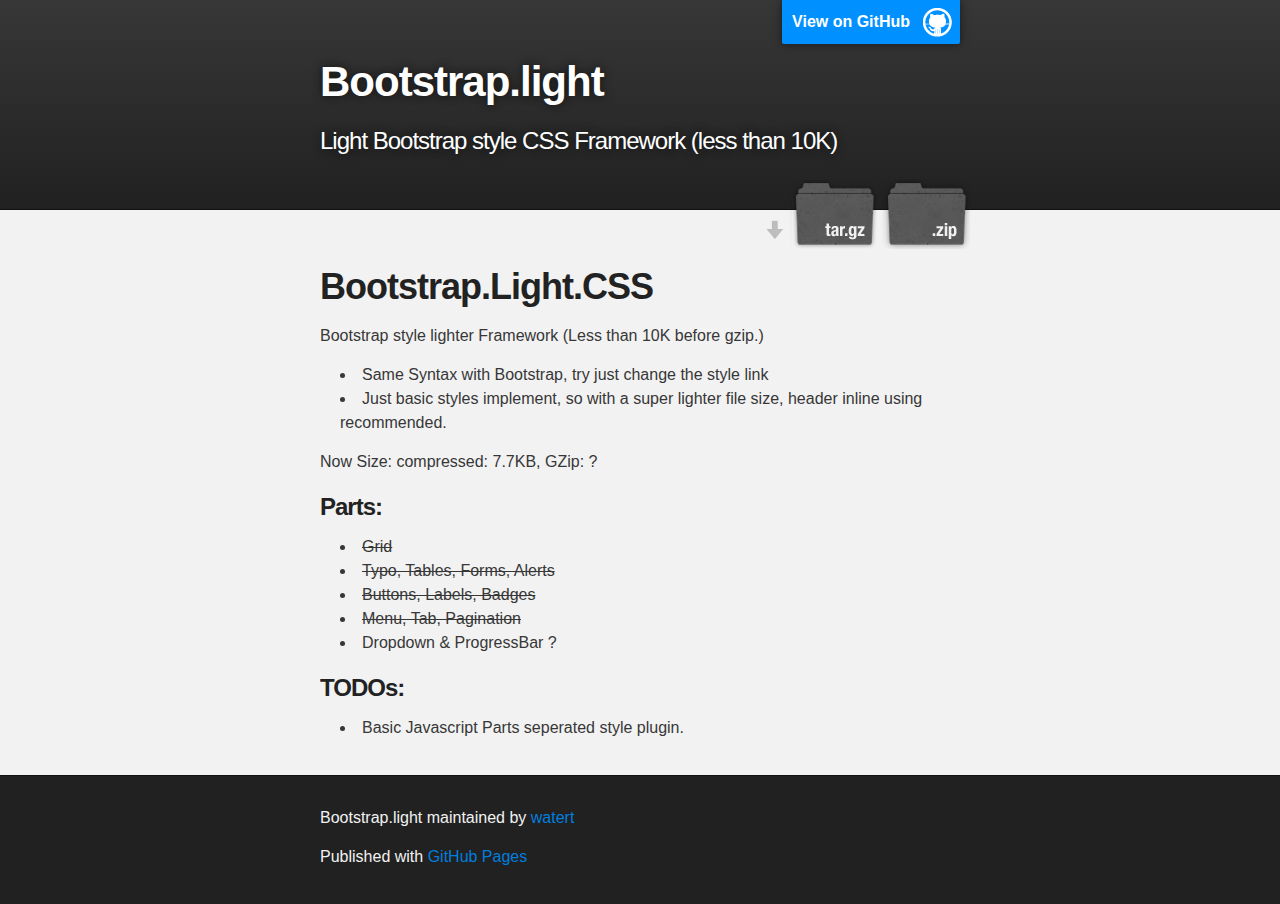
<file: index.html>
<!DOCTYPE html>
<html>

  <head>
    <meta charset='utf-8' />
    <meta http-equiv="X-UA-Compatible" content="chrome=1" />
    <meta name="description" content="Bootstrap.light : Light Bootstrap style CSS Framework (less than 10K)" />

    <link rel="stylesheet" type="text/css" media="screen" href="stylesheets/stylesheet.css">

    <title>Bootstrap.light</title>
  </head>

  <body>

    <!-- HEADER -->
    <div id="header_wrap" class="outer">
        <header class="inner">
          <a id="forkme_banner" href="https://github.com/watert/bootstrap.light">View on GitHub</a>

          <h1 id="project_title">Bootstrap.light</h1>
          <h2 id="project_tagline">Light Bootstrap style CSS Framework (less than 10K)</h2>

            <section id="downloads">
              <a class="zip_download_link" href="https://github.com/watert/bootstrap.light/zipball/master">Download this project as a .zip file</a>
              <a class="tar_download_link" href="https://github.com/watert/bootstrap.light/tarball/master">Download this project as a tar.gz file</a>
            </section>
        </header>
    </div>

    <!-- MAIN CONTENT -->
    <div id="main_content_wrap" class="outer">
      <section id="main_content" class="inner">
        <h1>
<a name="bootstraplightcss" class="anchor" href="#bootstraplightcss"><span class="octicon octicon-link"></span></a>Bootstrap.Light.CSS</h1>

<p>Bootstrap style lighter Framework (Less than 10K before gzip.)</p>

<ul>
<li>Same Syntax with Bootstrap, try just change the style link</li>
<li>Just basic styles implement, so with a super lighter file size, header inline using recommended.</li>
</ul><p>Now Size: compressed: 7.7KB, GZip: ?</p>

<h3>
<a name="parts" class="anchor" href="#parts"><span class="octicon octicon-link"></span></a>Parts:</h3>

<ul>
<li><del>Grid</del></li>
<li><del>Typo, Tables, Forms, Alerts</del></li>
<li><del>Buttons, Labels, Badges</del></li>
<li><del>Menu, Tab, Pagination</del></li>
<li>Dropdown &amp; ProgressBar ?</li>
</ul><h3>
<a name="todos" class="anchor" href="#todos"><span class="octicon octicon-link"></span></a>TODOs:</h3>

<ul>
<li>Basic Javascript Parts seperated style plugin.</li>
</ul>
      </section>
    </div>

    <!-- FOOTER  -->
    <div id="footer_wrap" class="outer">
      <footer class="inner">
        <p class="copyright">Bootstrap.light maintained by <a href="https://github.com/watert">watert</a></p>
        <p>Published with <a href="http://pages.github.com">GitHub Pages</a></p>
      </footer>
    </div>

    

  </body>
</html>
</file>
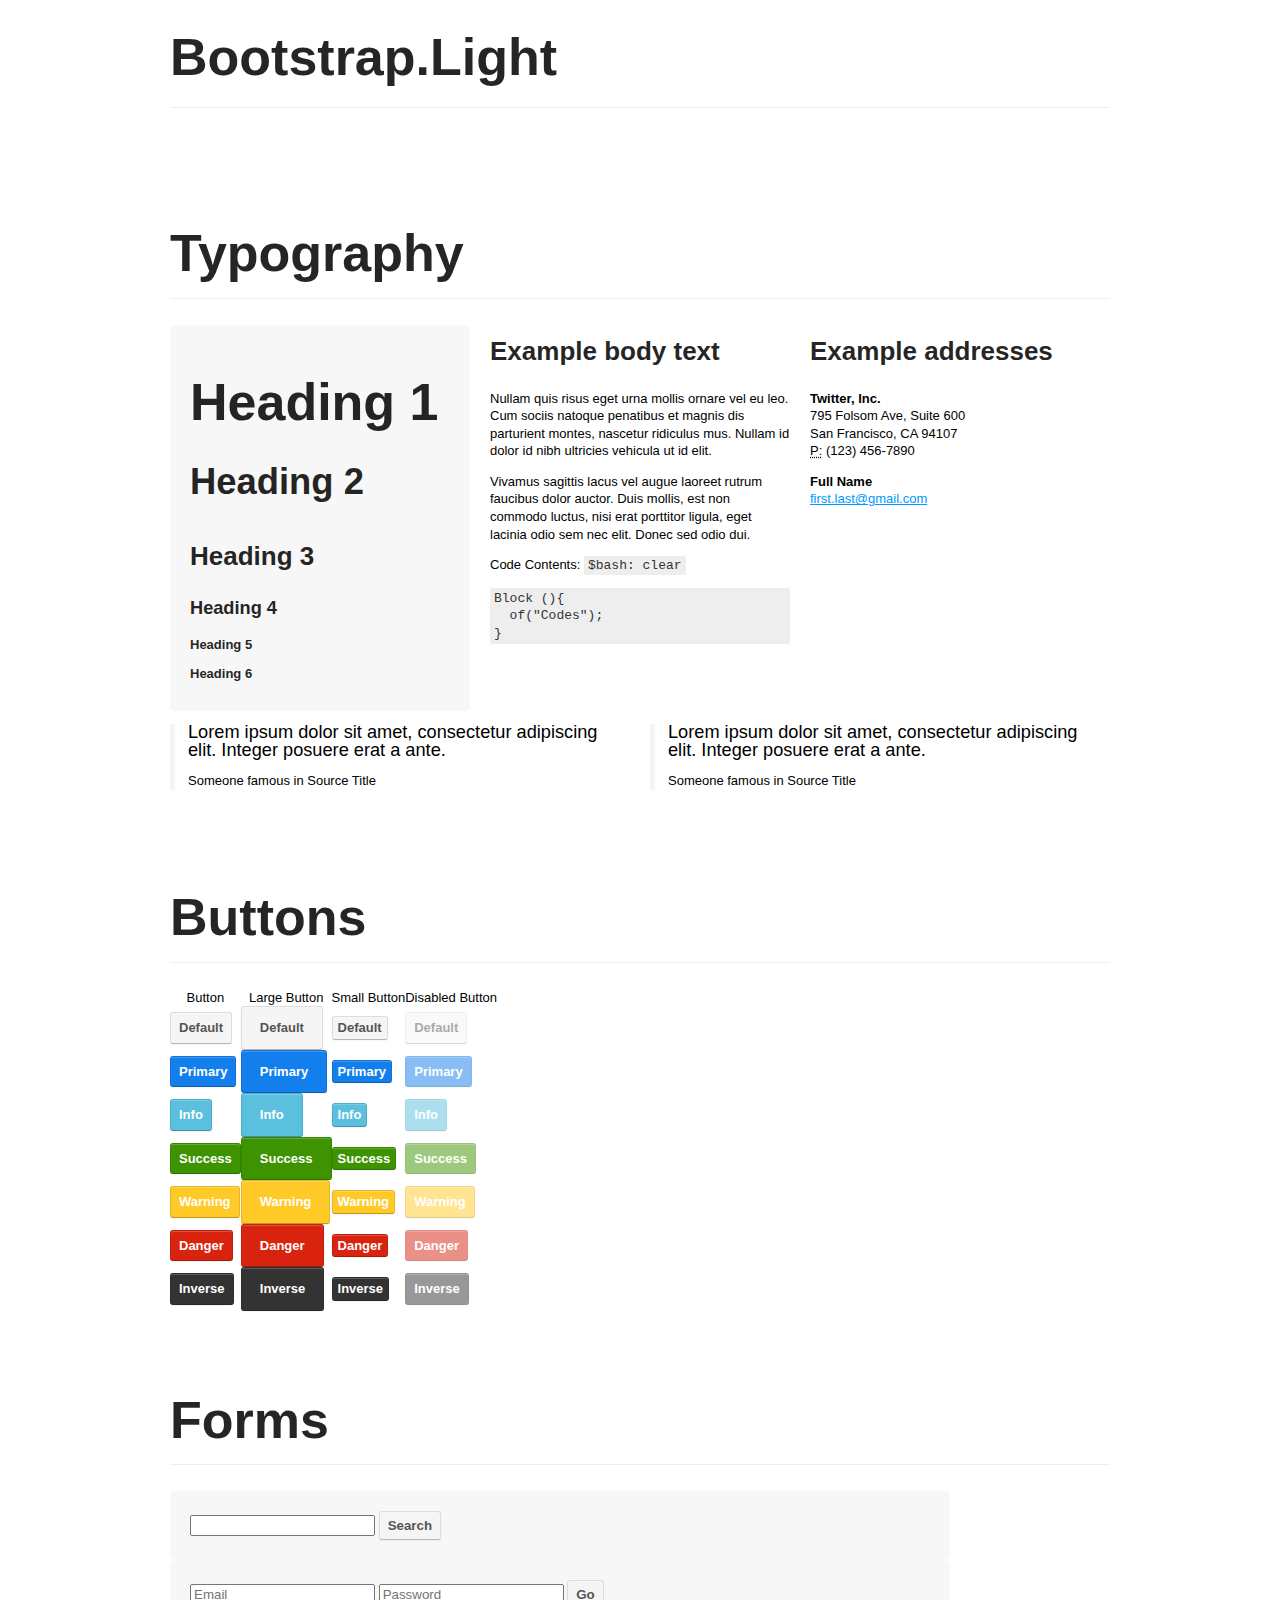
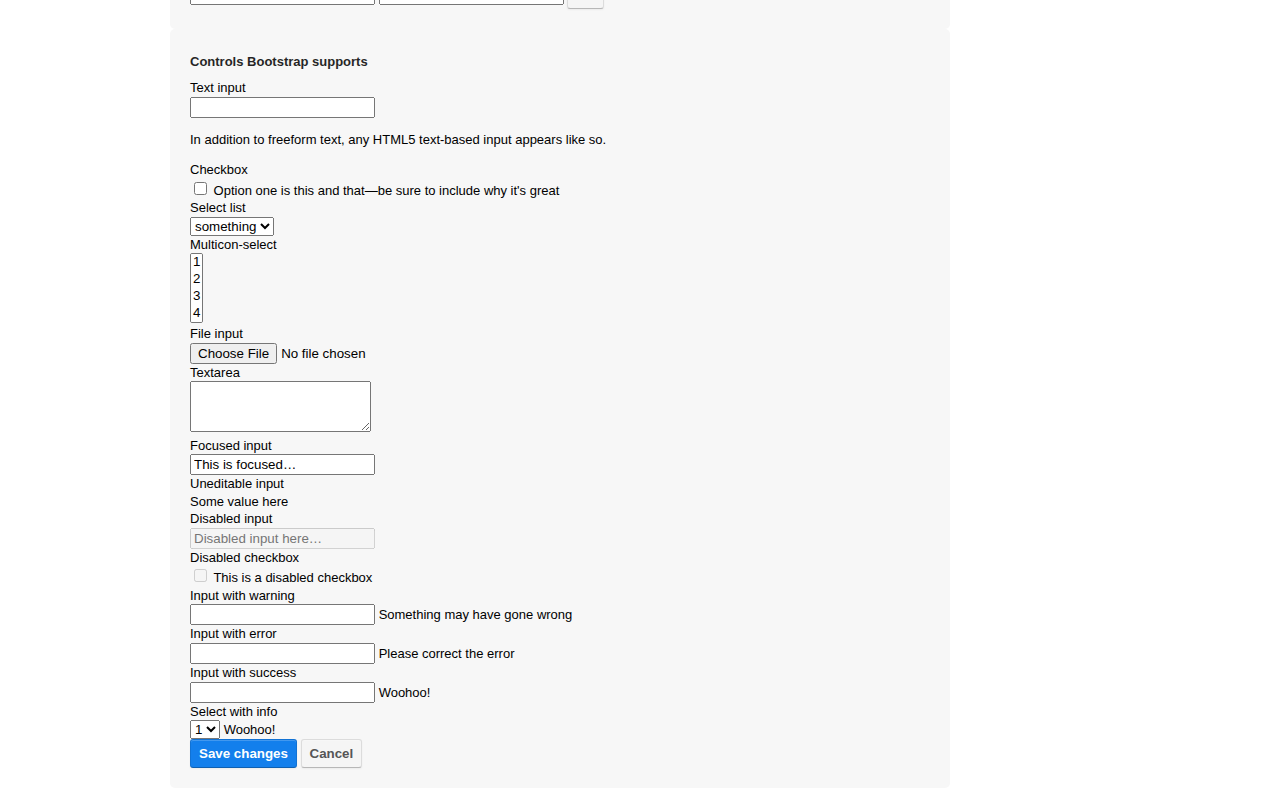
<file: examples/index.html>
<!doctype html>
<html lang="en">
<head>
    <meta charset="UTF-8">
    <title>Bootstrap.Light</title>
    <link rel="stylesheet/less" href="../less/bootstrap.light.less" type="text/css">
    <style type="text/less">
        .dropdown-toggle {display:none;}
        .dropdown-menu {display:none;}
    </style>
    <script src="jquery-1.7.1.min.js"></script>
    <script src="less-1.4.1.min.js"></script>
</head>
<body>
    <div class="container">
        <h1> Bootstrap.Light </h1>
        <hr>
        <br>
        <div id="part_typo" data-load="id"></div>
        <div id="part_buttons" data-load="id"></div>
        <div id="part_form" data-load="id"></div>
    </div>
    <div id="preview"></div>
    <script> 
    $("[data-load]").each(function(){
        var dom = $(this);
        dom.load(dom.attr("id")+".html",function(){
            $("#part_buttons tr").find("th:eq(4),td:eq(4)").hide();
            $("#part_buttons tr").find("th:eq(5),td:eq(5)").hide();
        });
    });
    // $("#preview").load("./content.html"); 
    </script>
</body>
</html>
</file>
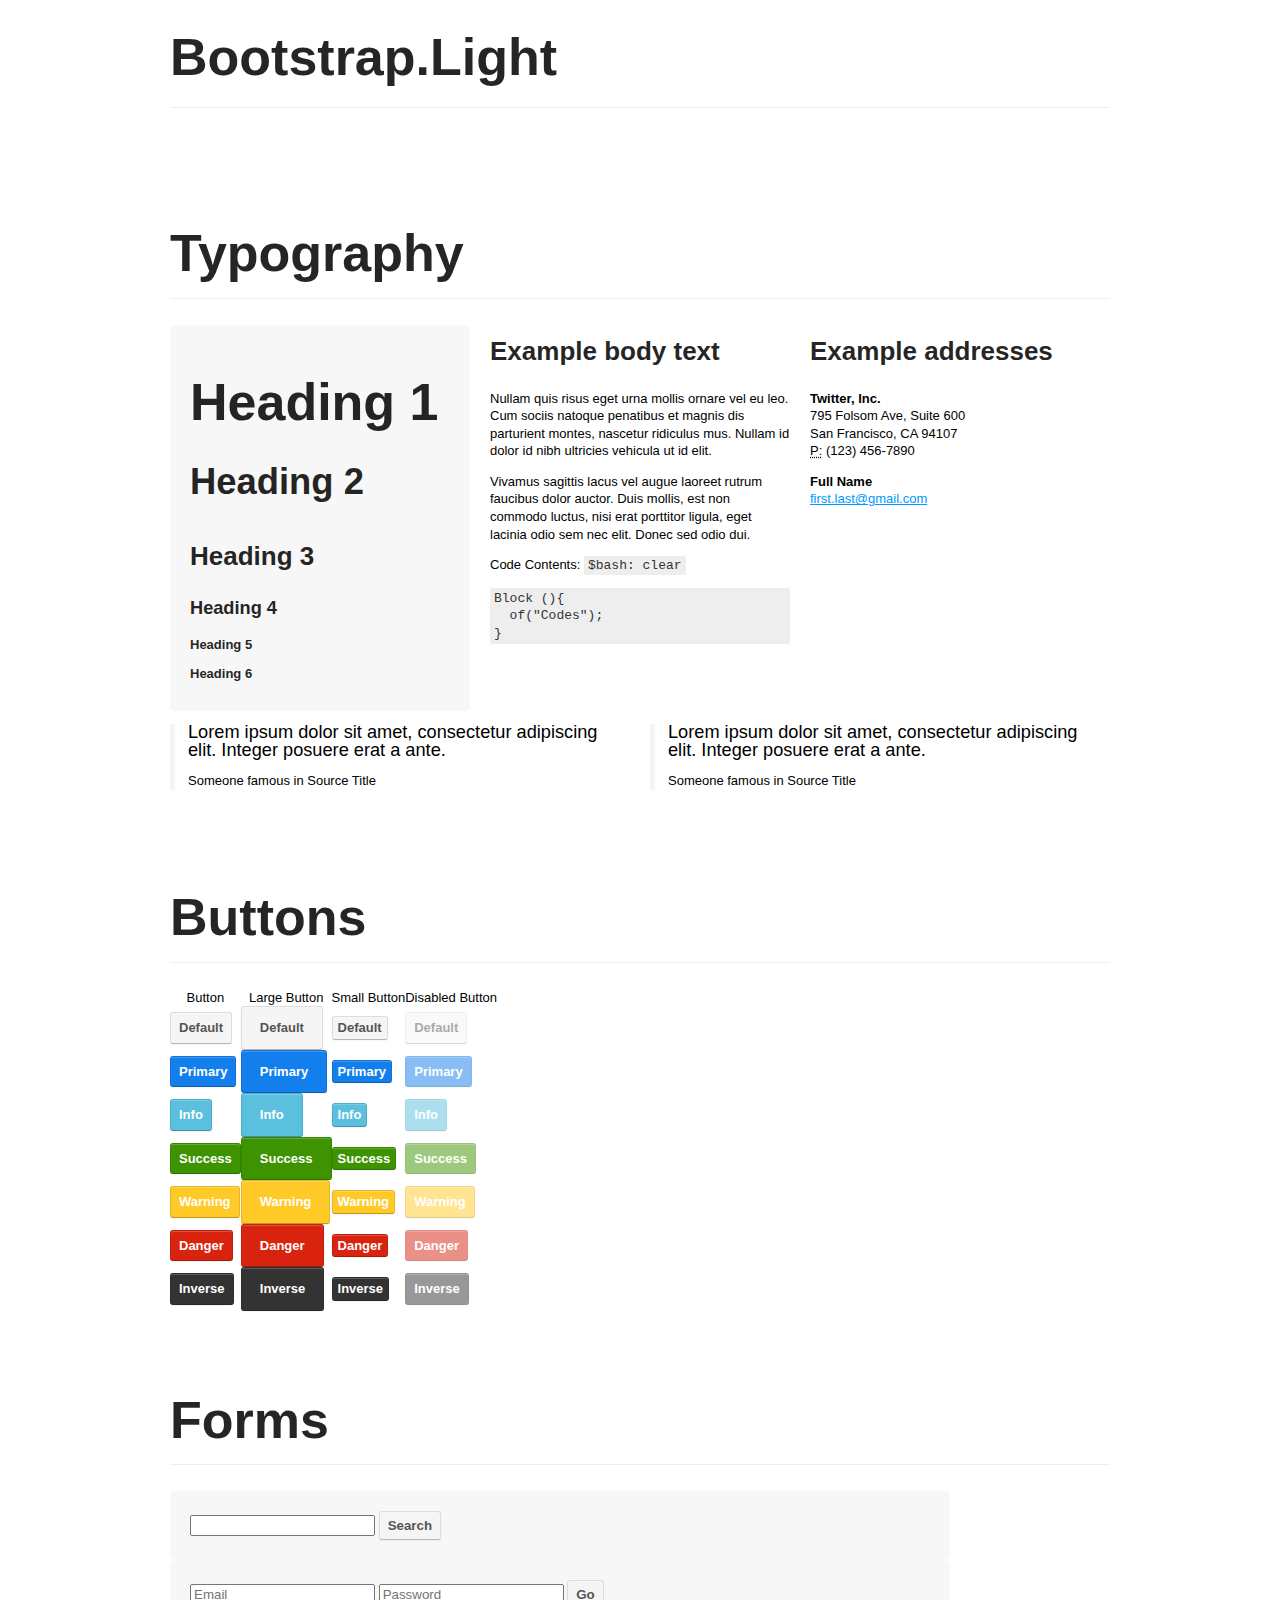
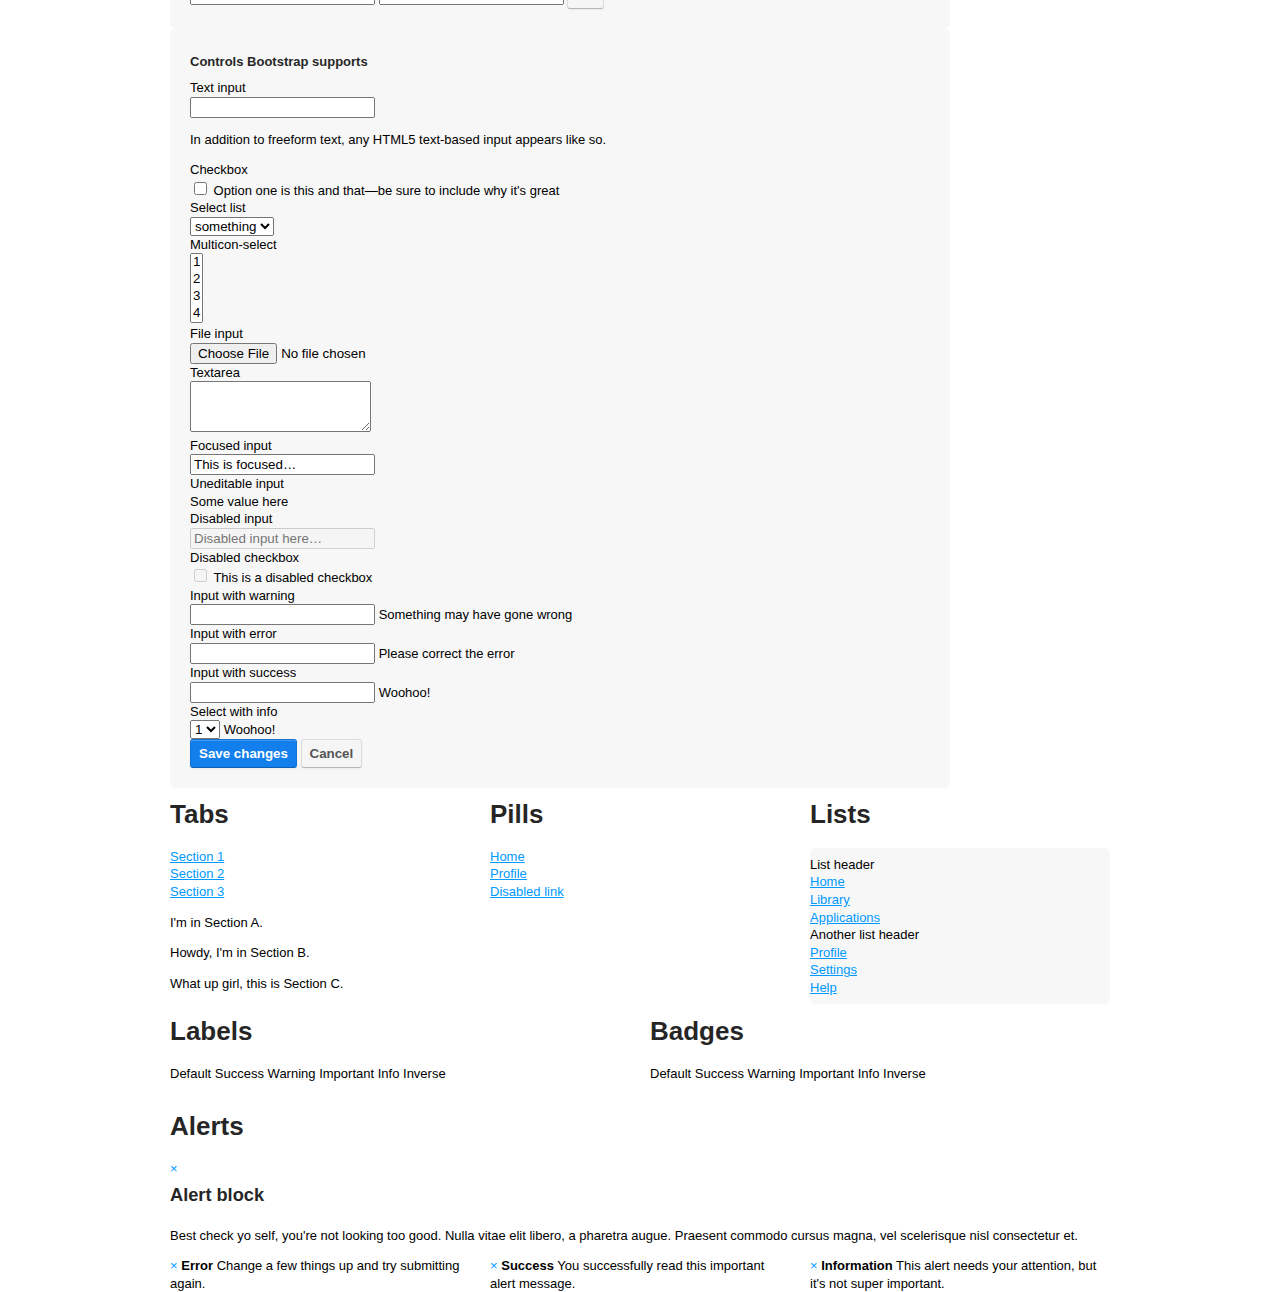
<file: test/index.html>
<!doctype html>
<html lang="en">
<head>
    <meta charset="UTF-8">
    <title>Bootstrap.Light</title>
    <link rel="stylesheet/less" href="../less/bootstrap.light.less" type="text/css">
    <style type="text/less">
        .dropdown-toggle {display:none;}
        .dropdown-menu {display:none;}
    </style>
    <script src="jquery-1.7.1.min.js"></script>
    <script src="less-1.4.1.min.js"></script>
</head>
<body>
    <div class="container">
        <h1> Bootstrap.Light </h1>
        <hr>
        <br>
        <div id="part_typo" data-load="id"></div>
        <div id="part_buttons" data-load="id"></div>
        <div id="part_form" data-load="id"></div>
        <div id="part_menus" data-load="id"></div>
    </div>
    <div id="preview"></div>
    <script> 
    $("[data-load]").each(function(){
        var dom = $(this);
        dom.load(dom.attr("id")+".html",function(){
            $("#part_buttons tr").find("th:eq(4),td:eq(4)").hide();
            $("#part_buttons tr").find("th:eq(5),td:eq(5)").hide();
        });
    });
    // $("#preview").load("./content.html"); 
    </script>
</body>
</html>
</file>
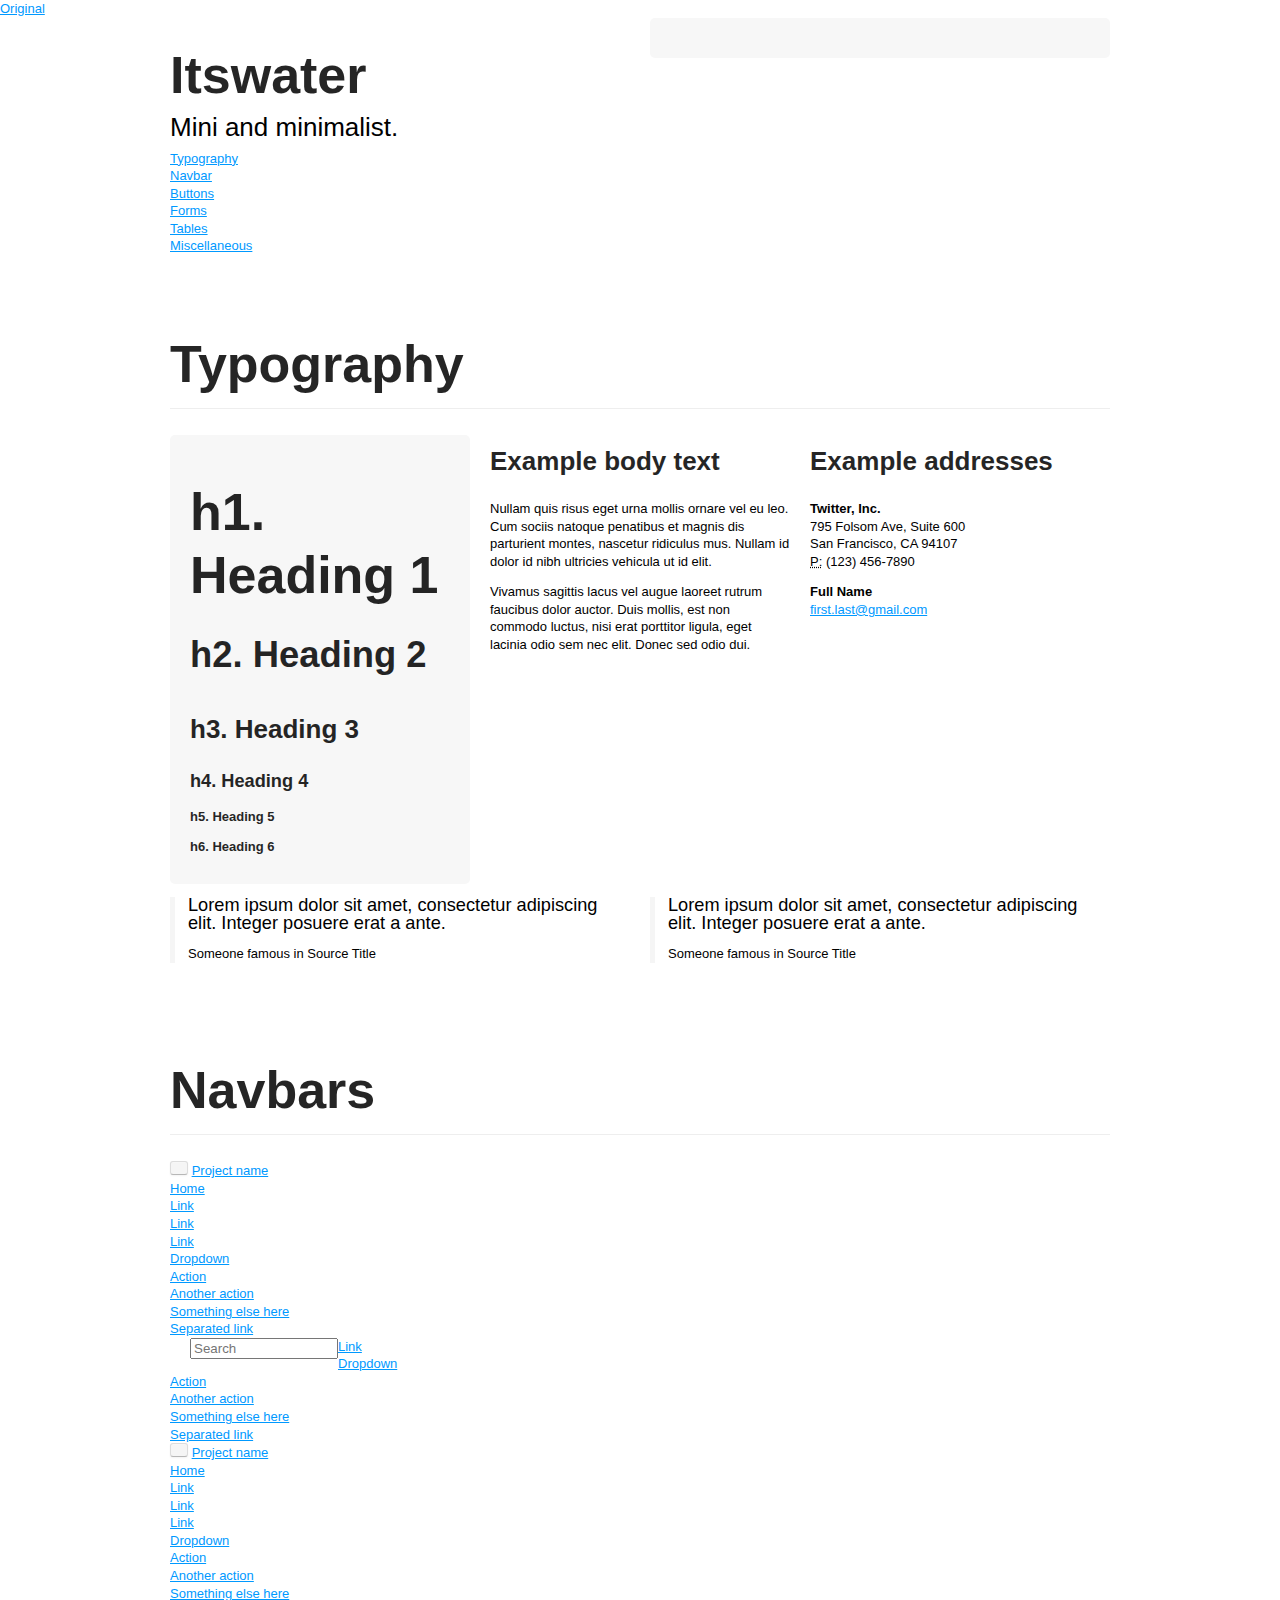
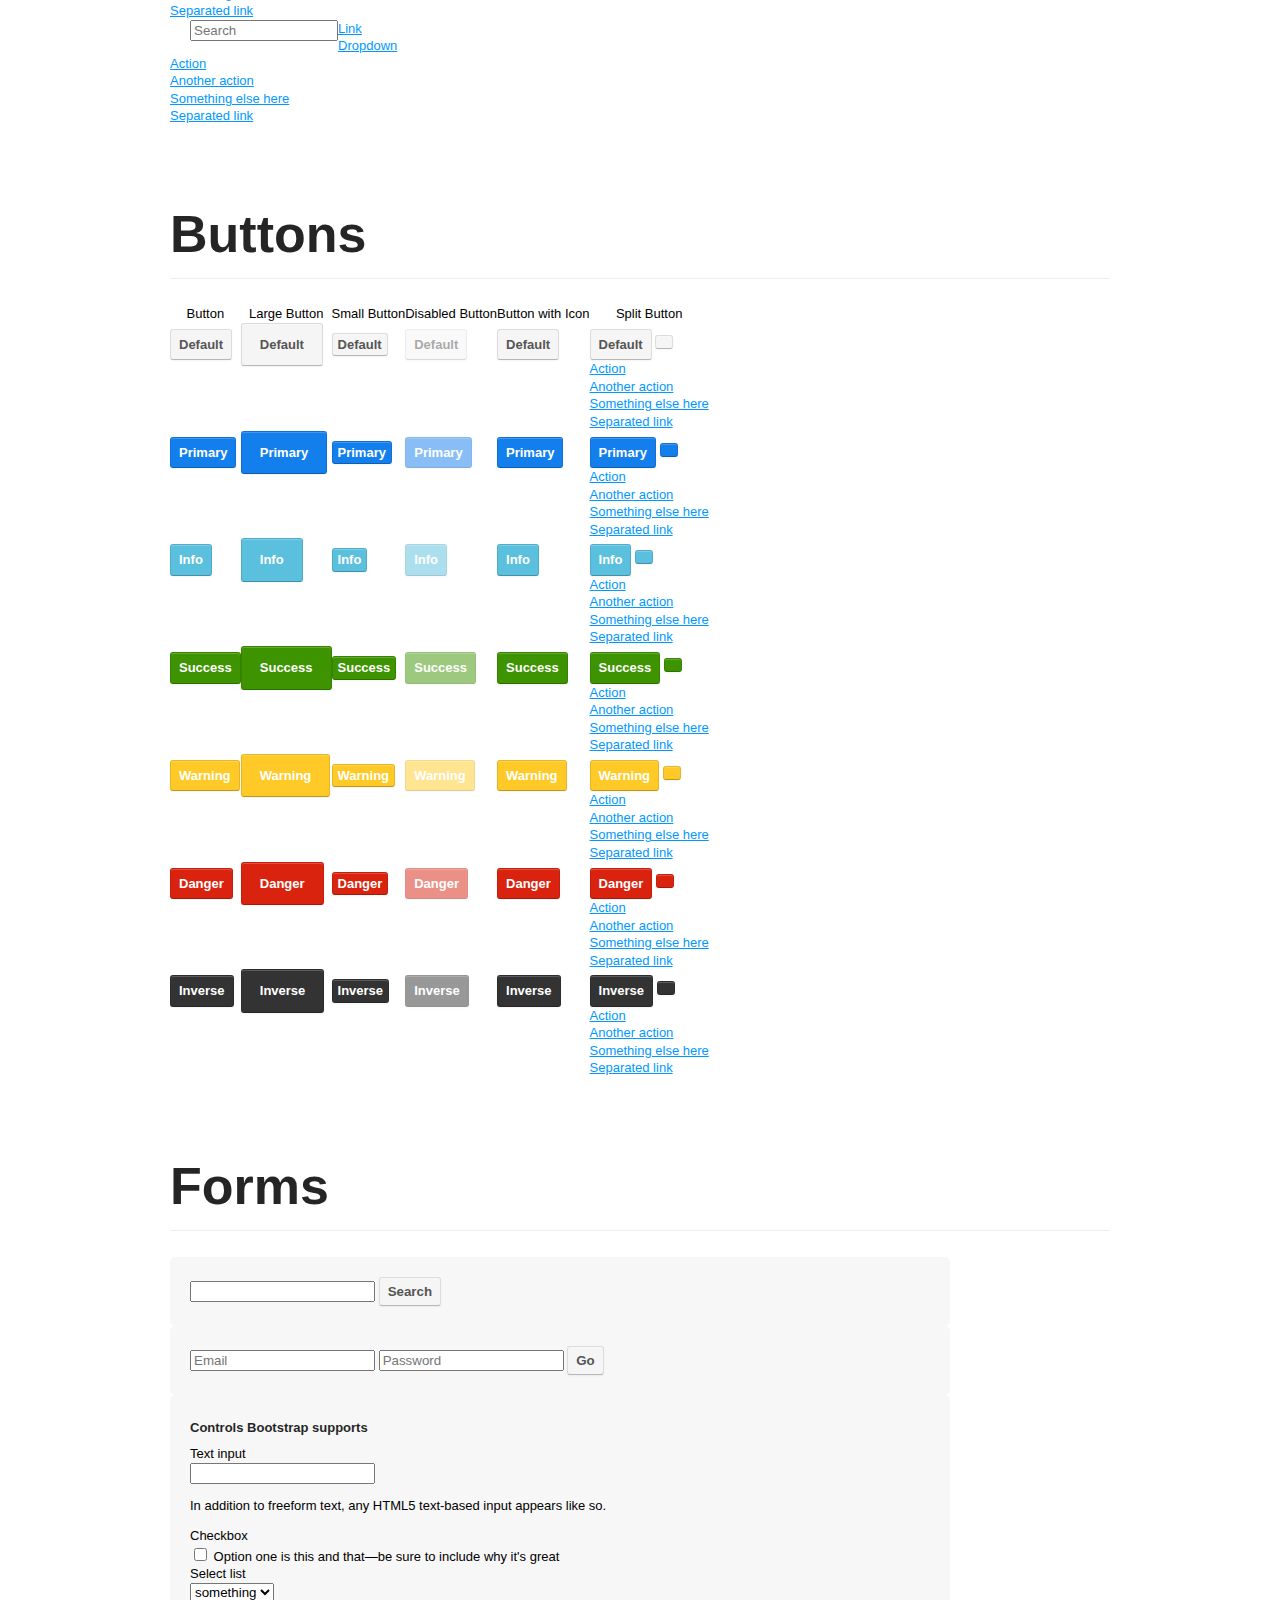
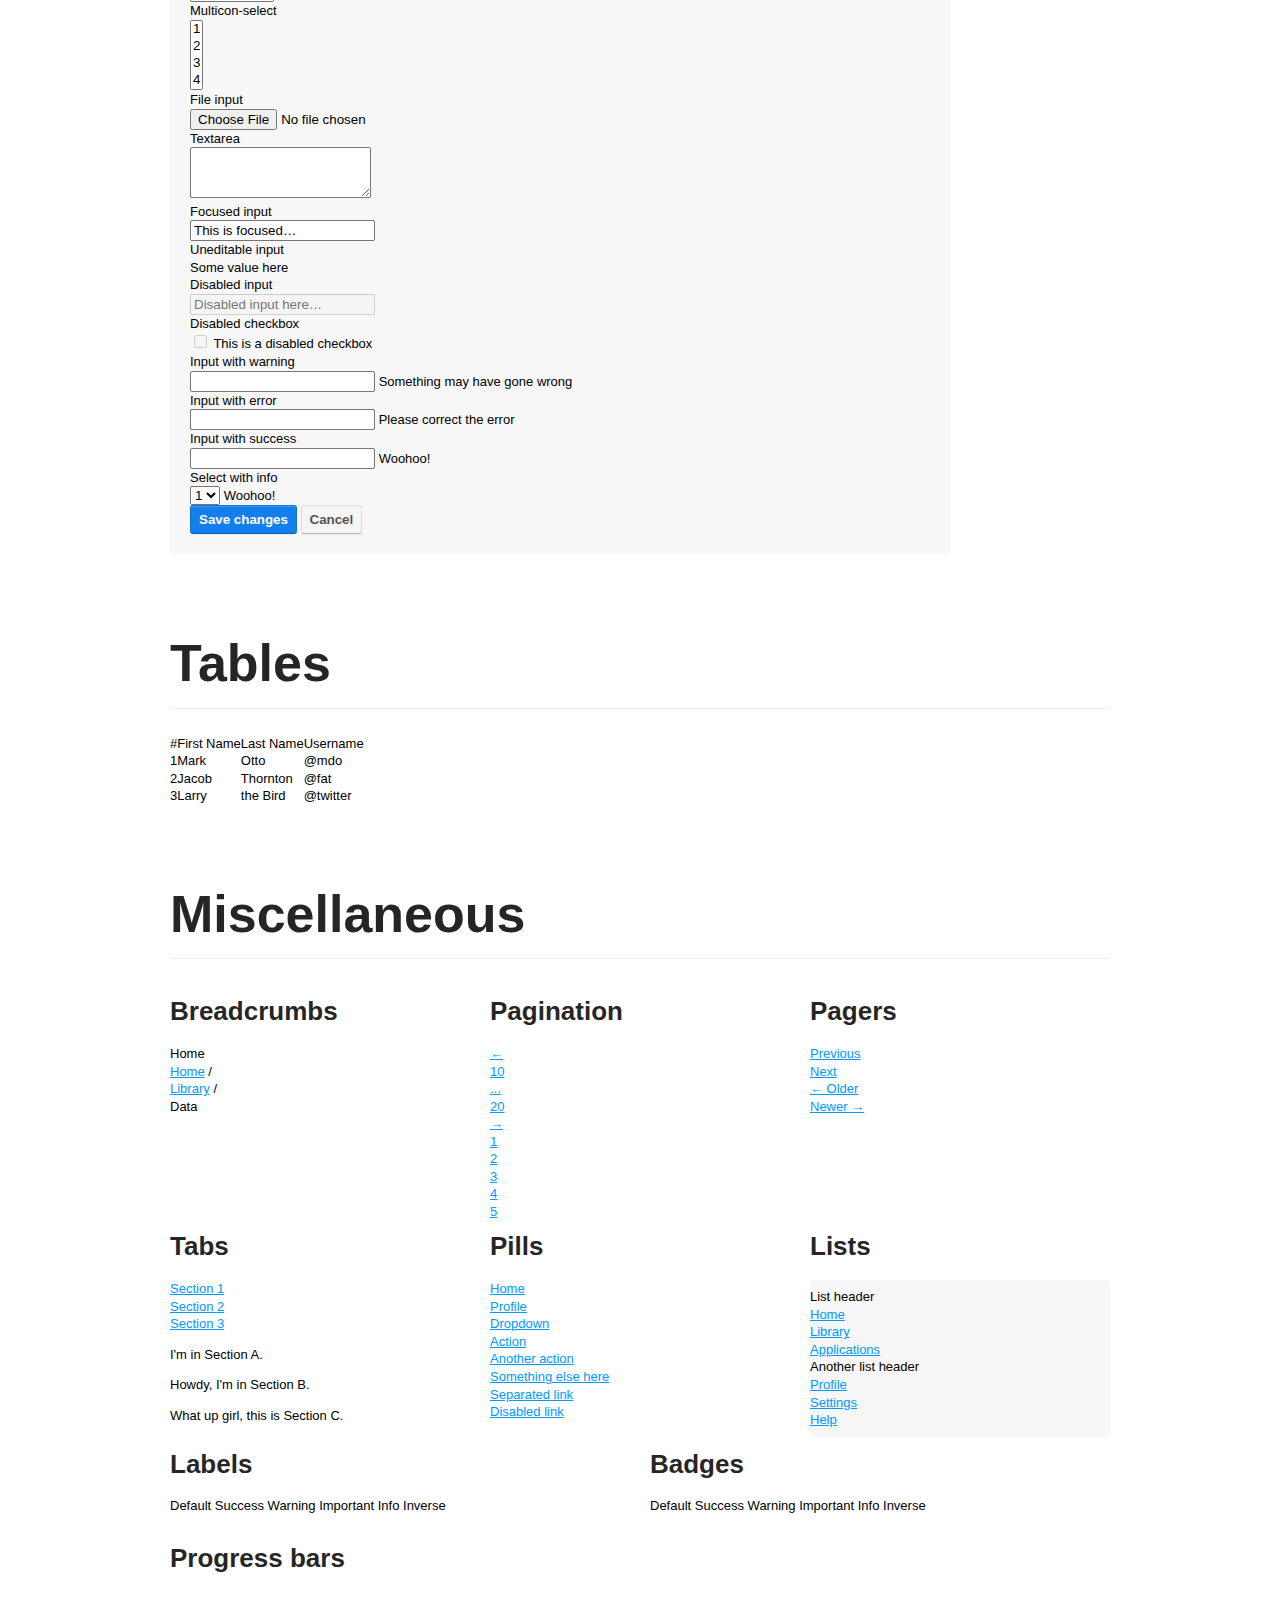
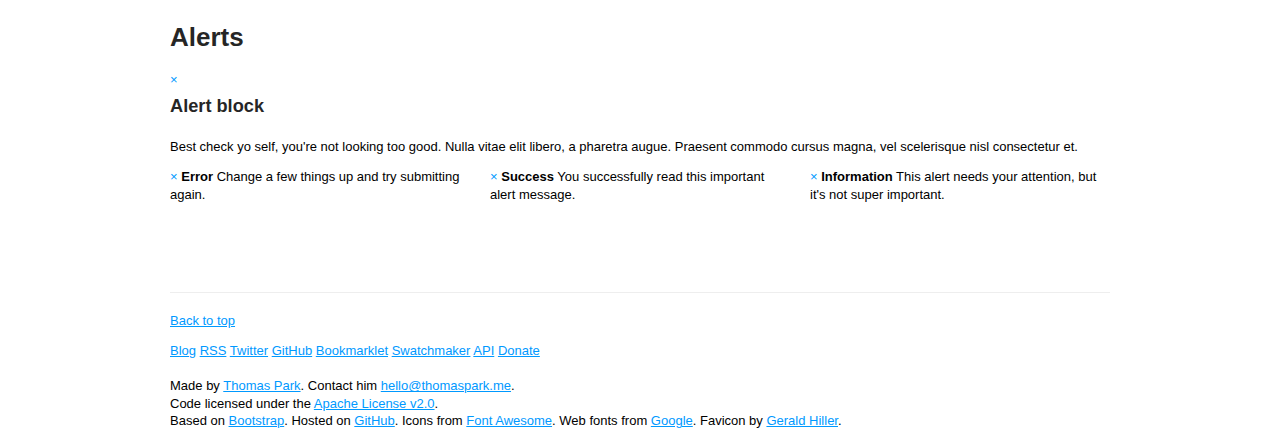
<file: full.html>
<!doctype html>
<html lang="en">
<head>
    <meta charset="UTF-8">
    <title>Bootstrap.Light</title>
    <link rel="stylesheet/less" href="../less/bootstrap.light.less" type="text/css">
    <style style="text/less">
		#main-menu,.navbar-fixed-top	 {display:none;}
    </style>
    <script src="jquery-1.7.1.min.js"></script>
    <script src="less-1.4.1.min.js"></script>
</head>
<body>
	<div class="navbar"><a href="http://localhost/bootswatch/cerulean/">Original</a></div>
    <div id="preview"></div>
    <script> 
    $("#preview").load("./part_full_content.html"); 
    </script>
</body>
</html>
</file>
<file: stylesheets/stylesheet.css>
/*******************************************************************************
Slate Theme for GitHub Pages
by Jason Costello, @jsncostello
*******************************************************************************/

@import url(pygment_trac.css);

/*******************************************************************************
MeyerWeb Reset
*******************************************************************************/

html, body, div, span, applet, object, iframe,
h1, h2, h3, h4, h5, h6, p, blockquote, pre,
a, abbr, acronym, address, big, cite, code,
del, dfn, em, img, ins, kbd, q, s, samp,
small, strike, strong, sub, sup, tt, var,
b, u, i, center,
dl, dt, dd, ol, ul, li,
fieldset, form, label, legend,
table, caption, tbody, tfoot, thead, tr, th, td,
article, aside, canvas, details, embed,
figure, figcaption, footer, header, hgroup,
menu, nav, output, ruby, section, summary,
time, mark, audio, video {
  margin: 0;
  padding: 0;
  border: 0;
  font: inherit;
  vertical-align: baseline;
}

/* HTML5 display-role reset for older browsers */
article, aside, details, figcaption, figure,
footer, header, hgroup, menu, nav, section {
  display: block;
}

ol, ul {
  list-style: none;
}

blockquote, q {
}

table {
  border-collapse: collapse;
  border-spacing: 0;
}

/*******************************************************************************
Theme Styles
*******************************************************************************/

body {
  box-sizing: border-box;
  color:#373737;
  background: #212121;
  font-size: 16px;
  font-family: 'Myriad Pro', Calibri, Helvetica, Arial, sans-serif;
  line-height: 1.5;
  -webkit-font-smoothing: antialiased;
}

h1, h2, h3, h4, h5, h6 {
  margin: 10px 0;
  font-weight: 700;
  color:#222222;
  font-family: 'Lucida Grande', 'Calibri', Helvetica, Arial, sans-serif;
  letter-spacing: -1px;
}

h1 {
  font-size: 36px;
  font-weight: 700;
}

h2 {
  padding-bottom: 10px;
  font-size: 32px;
  background: url('../images/bg_hr.png') repeat-x bottom;
}

h3 {
  font-size: 24px;
}

h4 {
  font-size: 21px;
}

h5 {
  font-size: 18px;
}

h6 {
  font-size: 16px;
}

p {
  margin: 10px 0 15px 0;
}

footer p {
  color: #f2f2f2;
}

a {
  text-decoration: none;
  color: #007edf;
  text-shadow: none;

  transition: color 0.5s ease;
  transition: text-shadow 0.5s ease;
  -webkit-transition: color 0.5s ease;
  -webkit-transition: text-shadow 0.5s ease;
  -moz-transition: color 0.5s ease;
  -moz-transition: text-shadow 0.5s ease;
  -o-transition: color 0.5s ease;
  -o-transition: text-shadow 0.5s ease;
  -ms-transition: color 0.5s ease;
  -ms-transition: text-shadow 0.5s ease;
}

#main_content a:hover {
  color: #0069ba;
  text-shadow: #0090ff 0px 0px 2px;
}

footer a:hover {
  color: #43adff;
  text-shadow: #0090ff 0px 0px 2px;
}

em {
  font-style: italic;
}

strong {
  font-weight: bold;
}

img {
  position: relative;
  margin: 0 auto;
  max-width: 739px;
  padding: 5px;
  margin: 10px 0 10px 0;
  border: 1px solid #ebebeb;

  box-shadow: 0 0 5px #ebebeb;
  -webkit-box-shadow: 0 0 5px #ebebeb;
  -moz-box-shadow: 0 0 5px #ebebeb;
  -o-box-shadow: 0 0 5px #ebebeb;
  -ms-box-shadow: 0 0 5px #ebebeb;
}

pre, code {
  width: 100%;
  color: #222;
  background-color: #fff;

  font-family: Monaco, "Bitstream Vera Sans Mono", "Lucida Console", Terminal, monospace;
  font-size: 14px;

  border-radius: 2px;
  -moz-border-radius: 2px;
  -webkit-border-radius: 2px;



}

pre {
  width: 100%;
  padding: 10px;
  box-shadow: 0 0 10px rgba(0,0,0,.1);
  overflow: auto;
}

code {
  padding: 3px;
  margin: 0 3px;
  box-shadow: 0 0 10px rgba(0,0,0,.1);
}

pre code {
  display: block;
  box-shadow: none;
}

blockquote {
  color: #666;
  margin-bottom: 20px;
  padding: 0 0 0 20px;
  border-left: 3px solid #bbb;
}

ul, ol, dl {
  margin-bottom: 15px
}

ul li {
  list-style: inside;
  padding-left: 20px;
}

ol li {
  list-style: decimal inside;
  padding-left: 20px;
}

dl dt {
  font-weight: bold;
}

dl dd {
  padding-left: 20px;
  font-style: italic;
}

dl p {
  padding-left: 20px;
  font-style: italic;
}

hr {
  height: 1px;
  margin-bottom: 5px;
  border: none;
  background: url('../images/bg_hr.png') repeat-x center;
}

table {
  border: 1px solid #373737;
  margin-bottom: 20px;
  text-align: left;
 }

th {
  font-family: 'Lucida Grande', 'Helvetica Neue', Helvetica, Arial, sans-serif;
  padding: 10px;
  background: #373737;
  color: #fff;
 }

td {
  padding: 10px;
  border: 1px solid #373737;
 }

form {
  background: #f2f2f2;
  padding: 20px;
}

img {
  width: 100%;
  max-width: 100%;
}

/*******************************************************************************
Full-Width Styles
*******************************************************************************/

.outer {
  width: 100%;
}

.inner {
  position: relative;
  max-width: 640px;
  padding: 20px 10px;
  margin: 0 auto;
}

#forkme_banner {
  display: block;
  position: absolute;
  top:0;
  right: 10px;
  z-index: 10;
  padding: 10px 50px 10px 10px;
  color: #fff;
  background: url('../images/blacktocat.png') #0090ff no-repeat 95% 50%;
  font-weight: 700;
  box-shadow: 0 0 10px rgba(0,0,0,.5);
  border-bottom-left-radius: 2px;
  border-bottom-right-radius: 2px;
}

#header_wrap {
  background: #212121;
  background: -moz-linear-gradient(top, #373737, #212121);
  background: -webkit-linear-gradient(top, #373737, #212121);
  background: -ms-linear-gradient(top, #373737, #212121);
  background: -o-linear-gradient(top, #373737, #212121);
  background: linear-gradient(top, #373737, #212121);
}

#header_wrap .inner {
  padding: 50px 10px 30px 10px;
}

#project_title {
  margin: 0;
  color: #fff;
  font-size: 42px;
  font-weight: 700;
  text-shadow: #111 0px 0px 10px;
}

#project_tagline {
  color: #fff;
  font-size: 24px;
  font-weight: 300;
  background: none;
  text-shadow: #111 0px 0px 10px;
}

#downloads {
  position: absolute;
  width: 210px;
  z-index: 10;
  bottom: -40px;
  right: 0;
  height: 70px;
  background: url('../images/icon_download.png') no-repeat 0% 90%;
}

.zip_download_link {
  display: block;
  float: right;
  width: 90px;
  height:70px;
  text-indent: -5000px;
  overflow: hidden;
  background: url(../images/sprite_download.png) no-repeat bottom left;
}

.tar_download_link {
  display: block;
  float: right;
  width: 90px;
  height:70px;
  text-indent: -5000px;
  overflow: hidden;
  background: url(../images/sprite_download.png) no-repeat bottom right;
  margin-left: 10px;
}

.zip_download_link:hover {
  background: url(../images/sprite_download.png) no-repeat top left;
}

.tar_download_link:hover {
  background: url(../images/sprite_download.png) no-repeat top right;
}

#main_content_wrap {
  background: #f2f2f2;
  border-top: 1px solid #111;
  border-bottom: 1px solid #111;
}

#main_content {
  padding-top: 40px;
}

#footer_wrap {
  background: #212121;
}



/*******************************************************************************
Small Device Styles
*******************************************************************************/

@media screen and (max-width: 480px) {
  body {
    font-size:14px;
  }

  #downloads {
    display: none;
  }

  .inner {
    min-width: 320px;
    max-width: 480px;
  }

  #project_title {
  font-size: 32px;
  }

  h1 {
    font-size: 28px;
  }

  h2 {
    font-size: 24px;
  }

  h3 {
    font-size: 21px;
  }

  h4 {
    font-size: 18px;
  }

  h5 {
    font-size: 14px;
  }

  h6 {
    font-size: 12px;
  }

  code, pre {
    min-width: 320px;
    max-width: 480px;
    font-size: 11px;
  }

}
</file>
